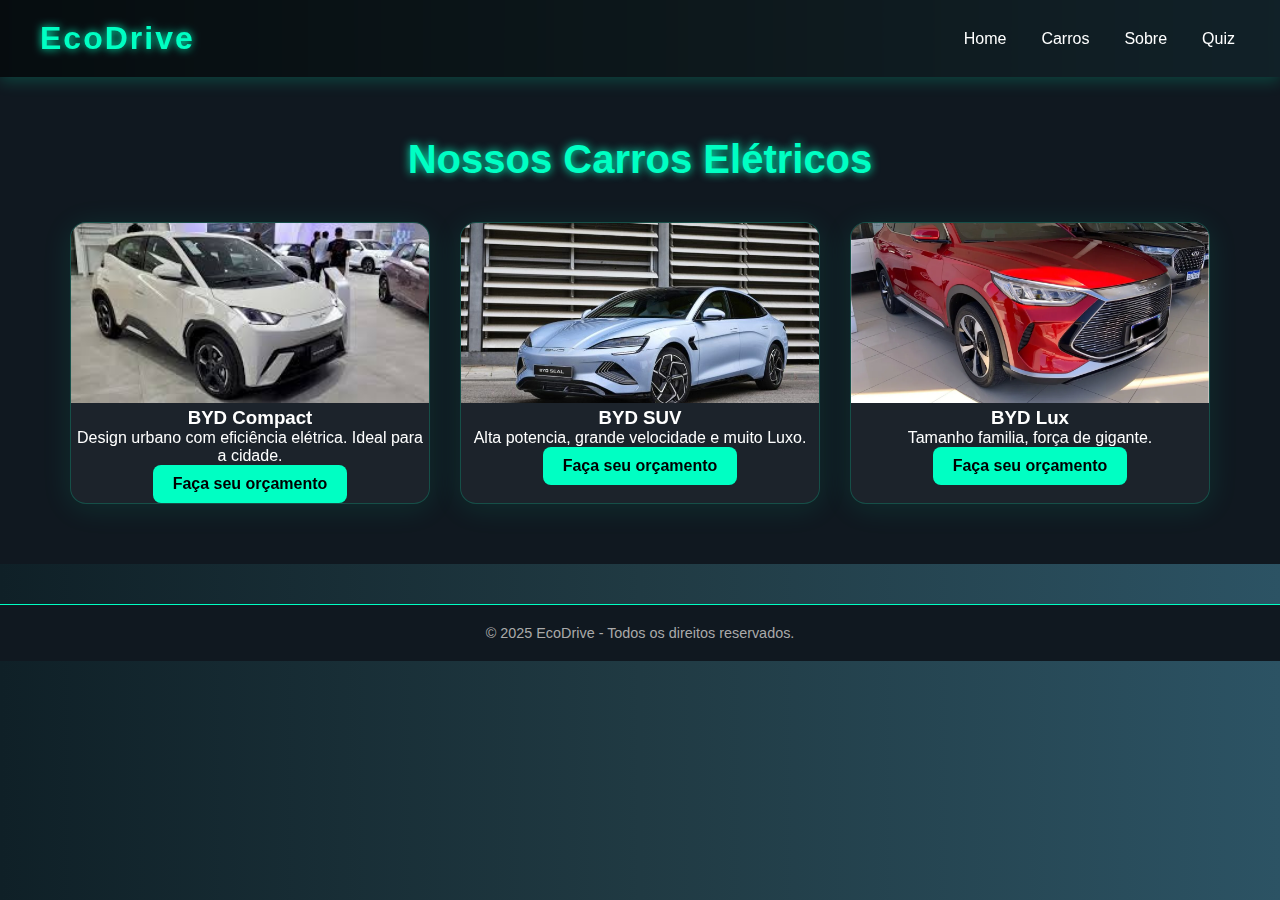
<file: pages/BYD.html>
<!DOCTYPE html>
<html lang="pt-BR">
<head>
  <meta charset="UTF-8" />
  <meta name="viewport" content="width=device-width, initial-scale=1.0"/>
  <title>EcoDrive - Carros</title>
  <link rel="stylesheet" href="../src/css/estilo.css"/>
</head>
<body>
  <header>
    <nav>
      <h1>EcoDrive</h1>
      <ul>
        <li><a href="../index.html">Home</a></li>
        <li class="dropdown">
          <a href="./carros.html" class="dropbtn">Carros</a>
          <ul class="dropdown-content">
            <li><a href="./GWM.html">GWM</a></li>
            <li><a href="./BYD.html">BYD</a></li>
            <li><a href="./TESLA.html">Tesla</a></li>
            <li><a href="./volkswagen.html">Volkswagen</a></li>
          </ul>
        </li>
        <li><a href="./sobre.html">Sobre</a></li>
        <li><a href="./quiz.html">Quiz</a></li>
      </ul>
    </nav>
  </header>

  <main>
    <section class="cards-container">
      <h2>Nossos Carros Elétricos</h2>
      <div class="cards">
        <div class="card">
          <img src="../src/assets/imagem1.jpg" alt="Eco Compact"/>
          <h3>BYD Compact</h3>
          <p>Design urbano com eficiência elétrica. Ideal para a cidade.</p>
          <a href="quiz.html" class="orcamento-btn">Faça seu orçamento</a>
        </div>
        <div class="card">
          <img src="../src/assets/imagem3.jpeg" alt="Eco SUV"/>
          <h3>BYD SUV</h3>
          <p>Alta potencia, grande velocidade e muito Luxo.</p>
          <a href="quiz.html" class="orcamento-btn">Faça seu orçamento</a>
        </div>
        <div class="card">
          <img src="../src/assets/Imagem6.jpg" alt="Eco Lux"/>
          <h3>BYD Lux</h3>
          <p>Tamanho familia, força de gigante.</p>
          <a href="quiz.html" class="orcamento-btn">Faça seu orçamento</a>
        </div>
      </div>
    </section>
  </main>

  <footer>
    <p>&copy; 2025 EcoDrive - Todos os direitos reservados.</p>
  </footer>
</body>
</html>
</file>
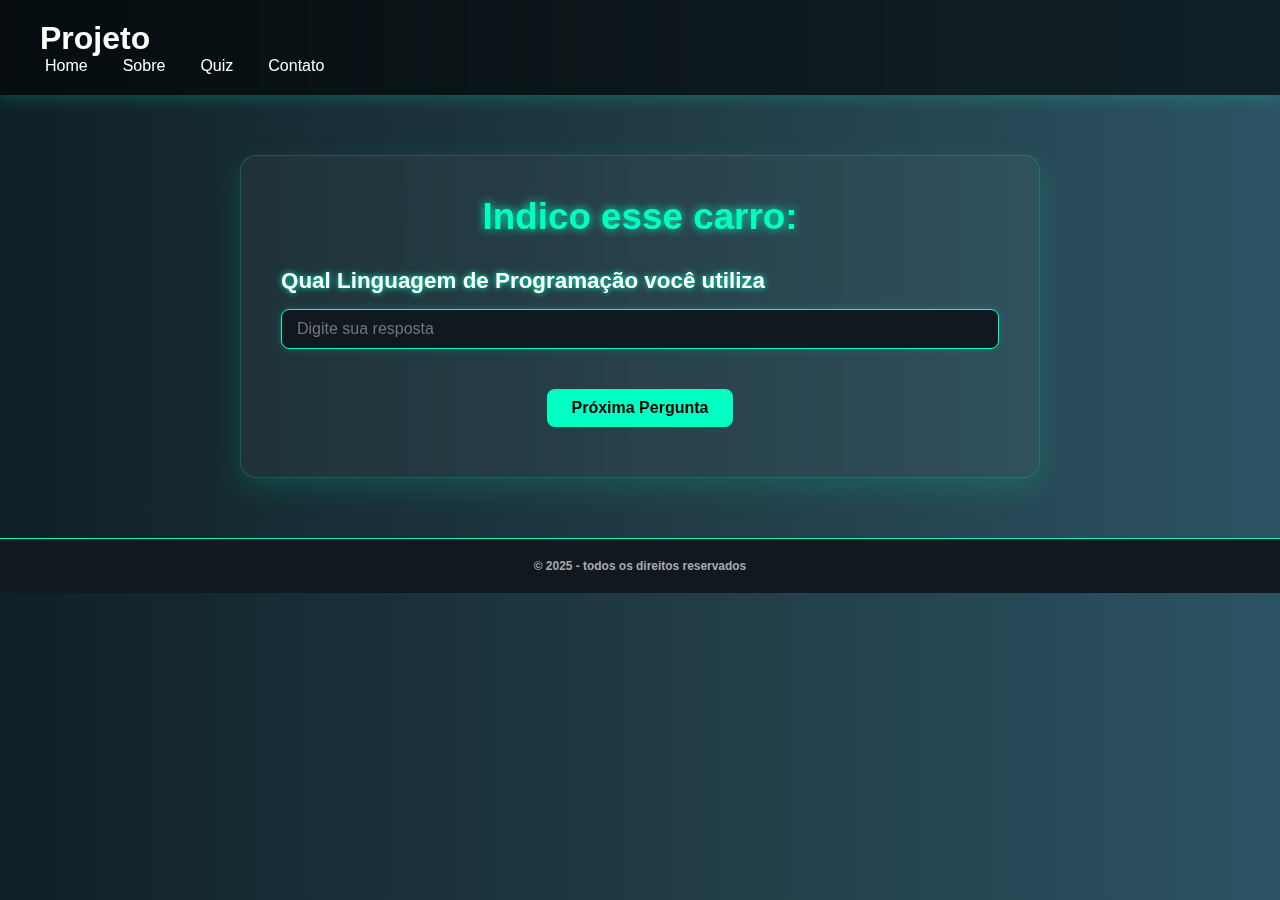
<file: pages/quiz.html>
<!DOCTYPE html>
<html lang="pt-br">
<head>
  <meta charset="UTF-8" />
  <meta name="viewport" content="width=device-width, initial-scale=1.0" />
  <!-- CHAMANDO O CSS EXTERNO -->
  <link rel="stylesheet" href="../src/css/estilo.css" />
  <title>Quiz</title>
</head>
<body>

  <header>
    <h1 id="logo">Projeto</h1>
    <nav>
      <ul>
        <li><a href="../index.html">Home</a></li>
        <li><a href="./sobre.html">Sobre</a></li>
        <li><a href="./quiz.html">Quiz</a></li>
        <li><a href="./contato.html">Contato</a></li>
      </ul>
    </nav>
  </header>

  <main id="container-quiz">
    <div class="quiz">
      <h1>Indico esse carro:</h1>
      
      <!-- PERGUNTAS -->
      <section id="container-perguntas">
        <h2 id="pergunta"></h2>
        <div id="container-respostas">
          <input type="text" placeholder="Digite sua resposta" id="resposta" />
        </div>
        <button id="proximo">Próxima Pergunta</button>
        <p id="message"></p>
      </section>

      <!-- RESULTADO -->
      <section id="container-resultado" class="hidden">
        <h2>Resultado do Quiz</h2>
        <ul id="lista-resultado"></ul>
        <button id="inicio-btn">Reiniciar</button>
      </section>

      <!-- IMAGEM DO CARRO FINAL -->
      <div id="imagem-carro" class="hidden">
        <h3>Esse carro é ideal para você!</h3>
        <img src="../src/assets/imagem1.jpg" alt="Carro indicado" />
      </div>

    </div>
  </main>

  <footer>
    <h5>&copy; 2025 - todos os direitos reservados</h5>
  </footer>

  <!-- CHAMANDO O SCRIPT -->
  <script src="../src/js/quiz.js"></script>
</body>
</html>
</file>
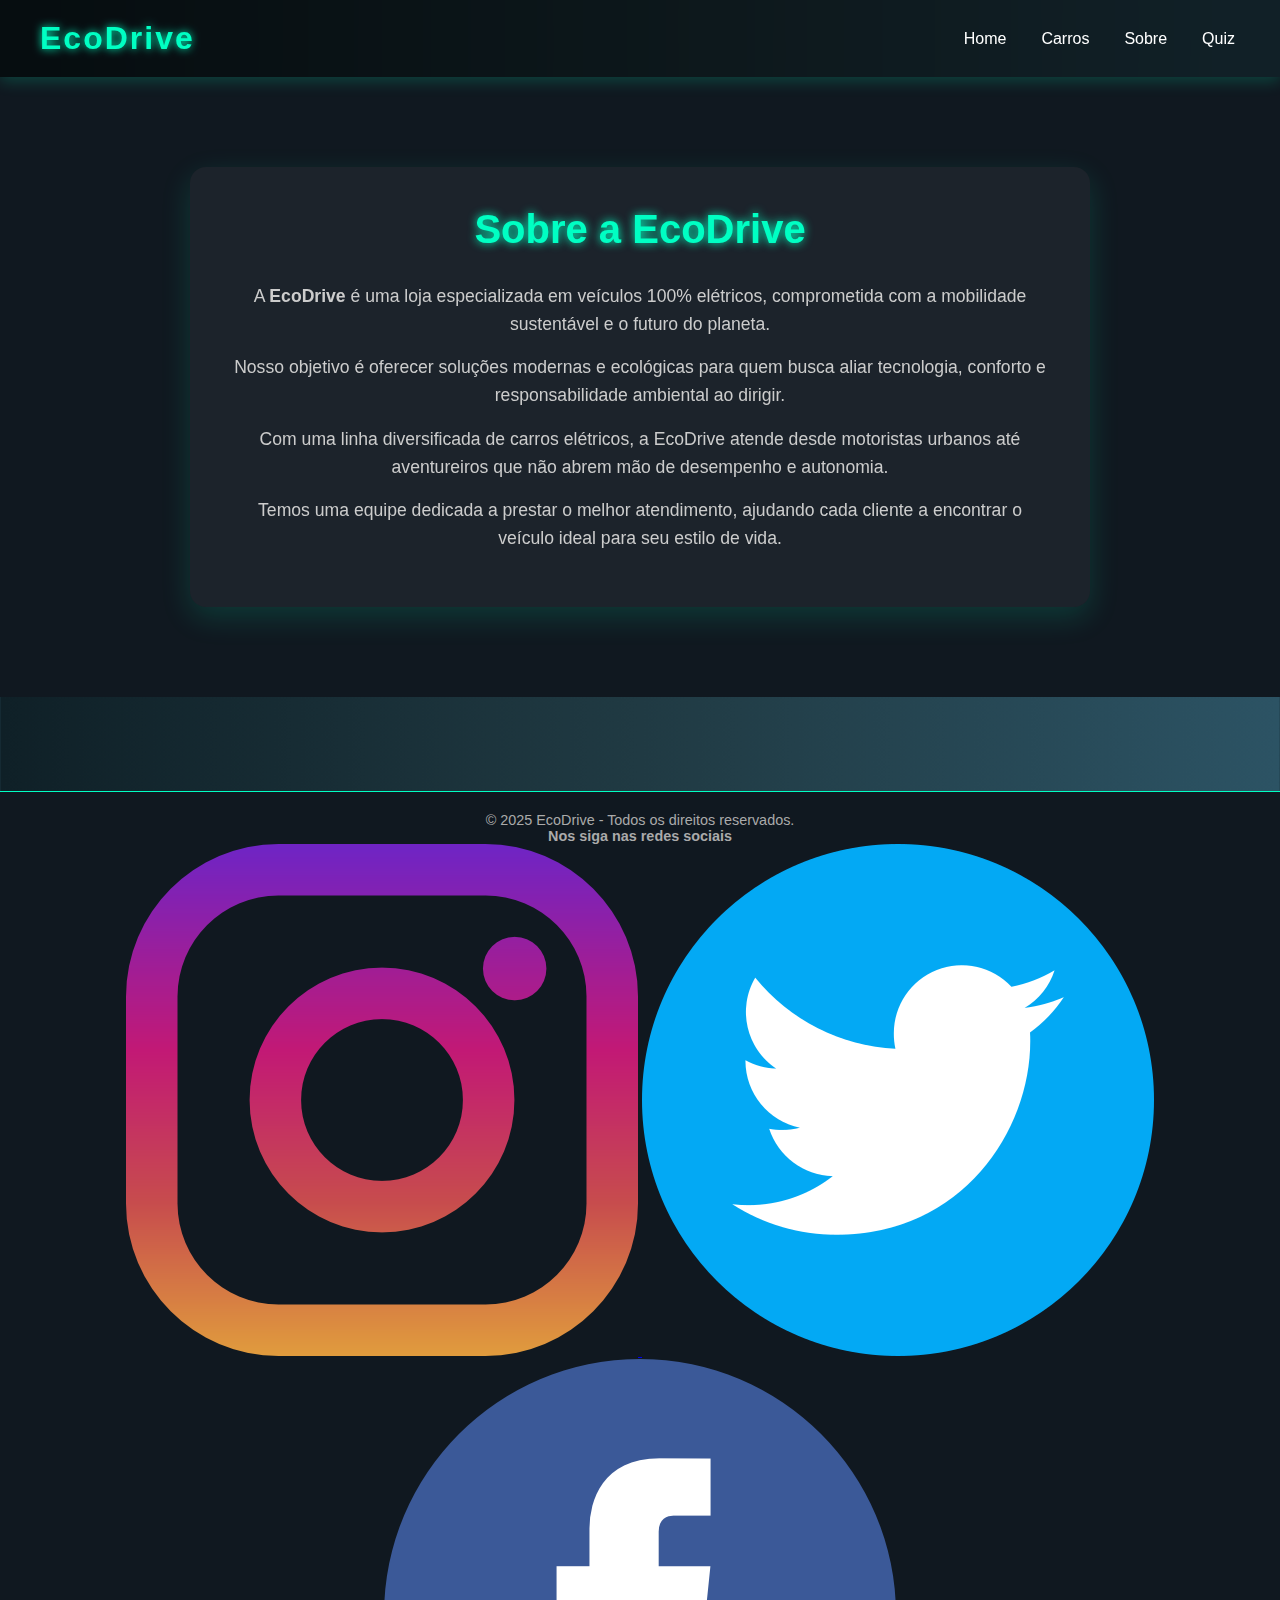
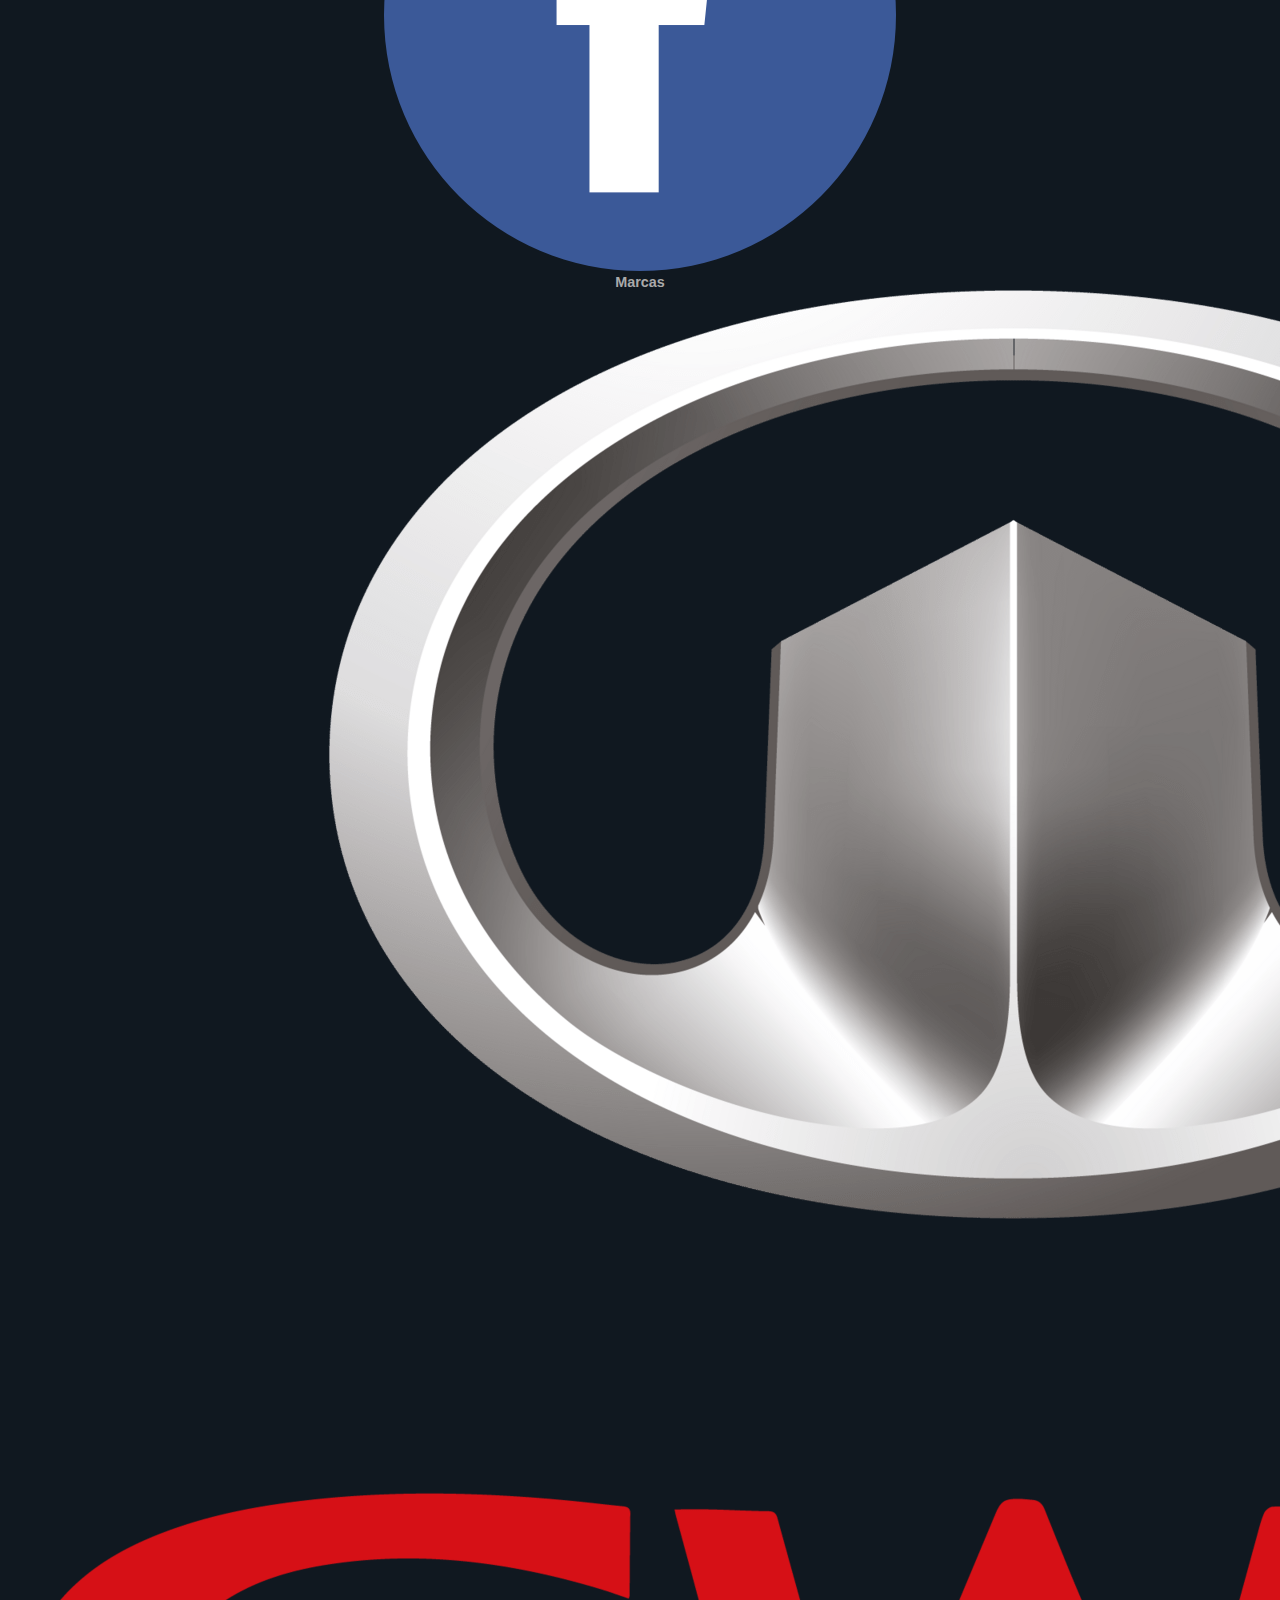
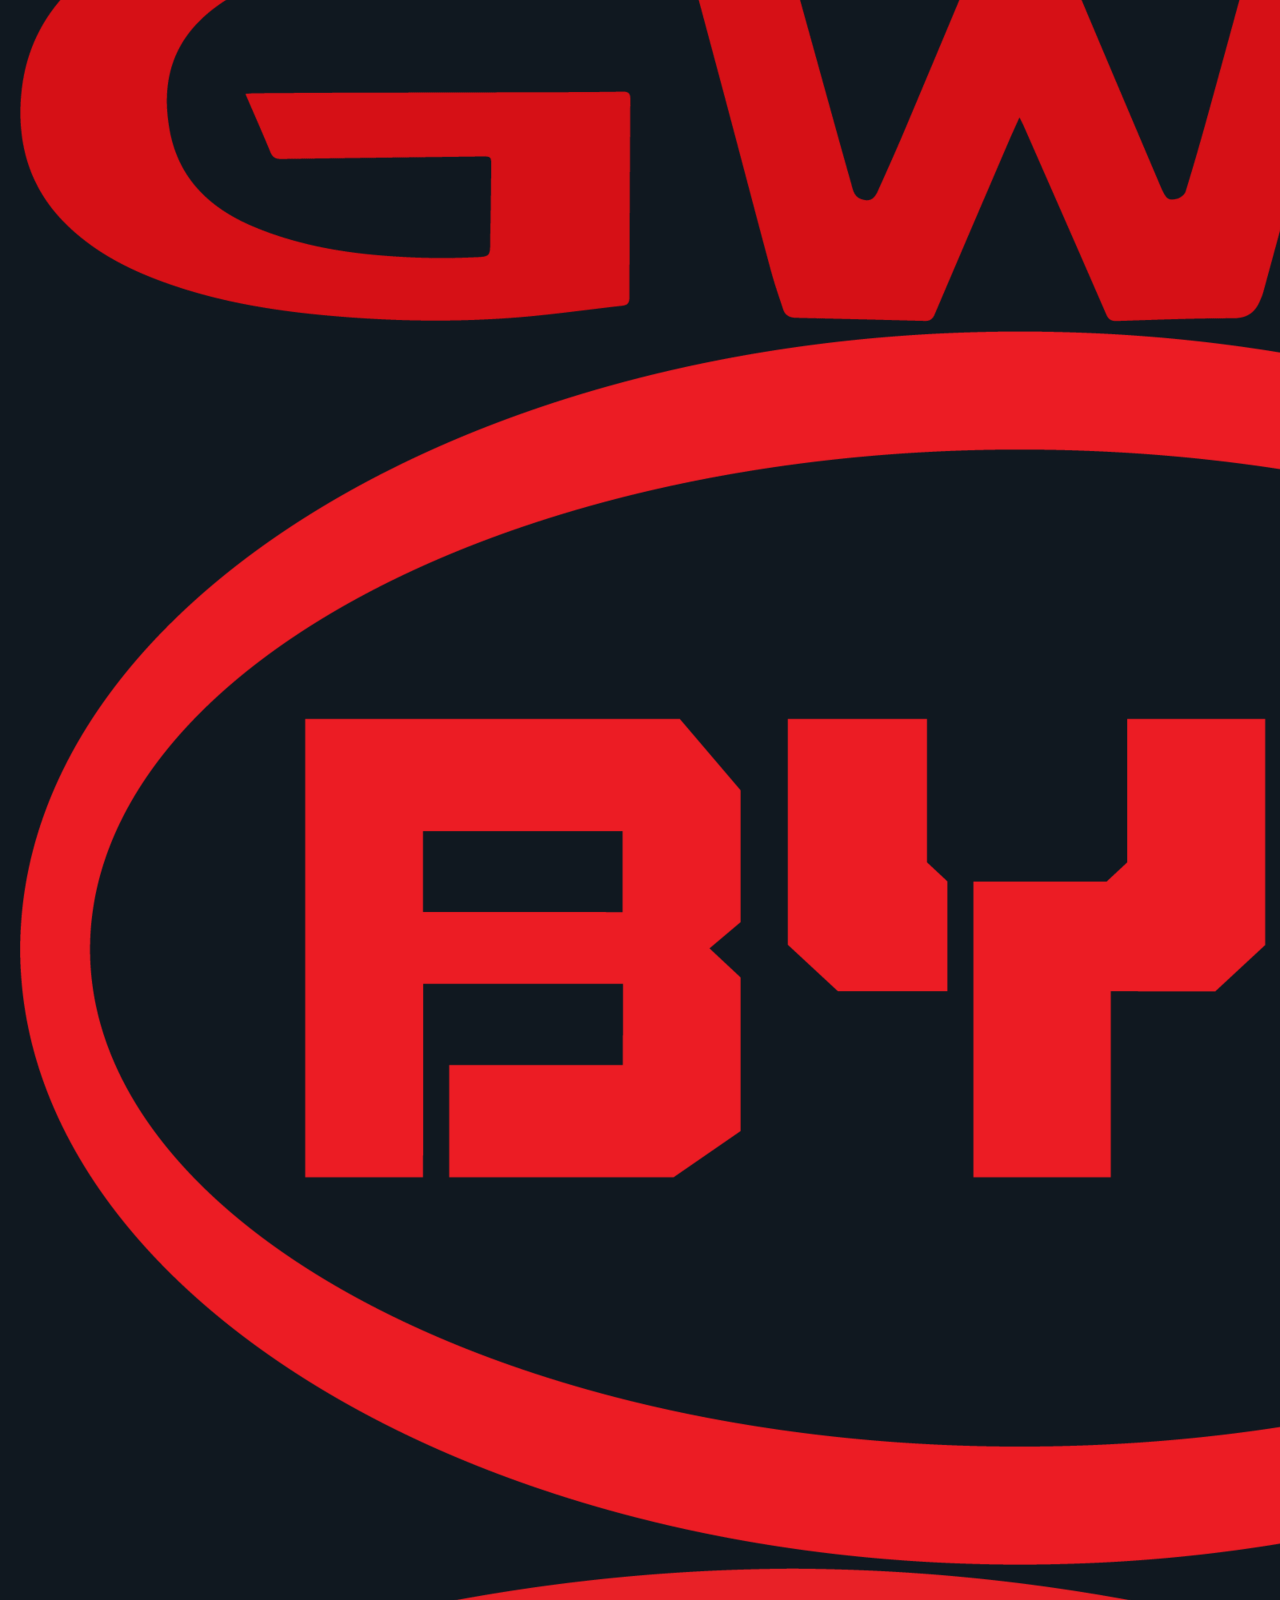
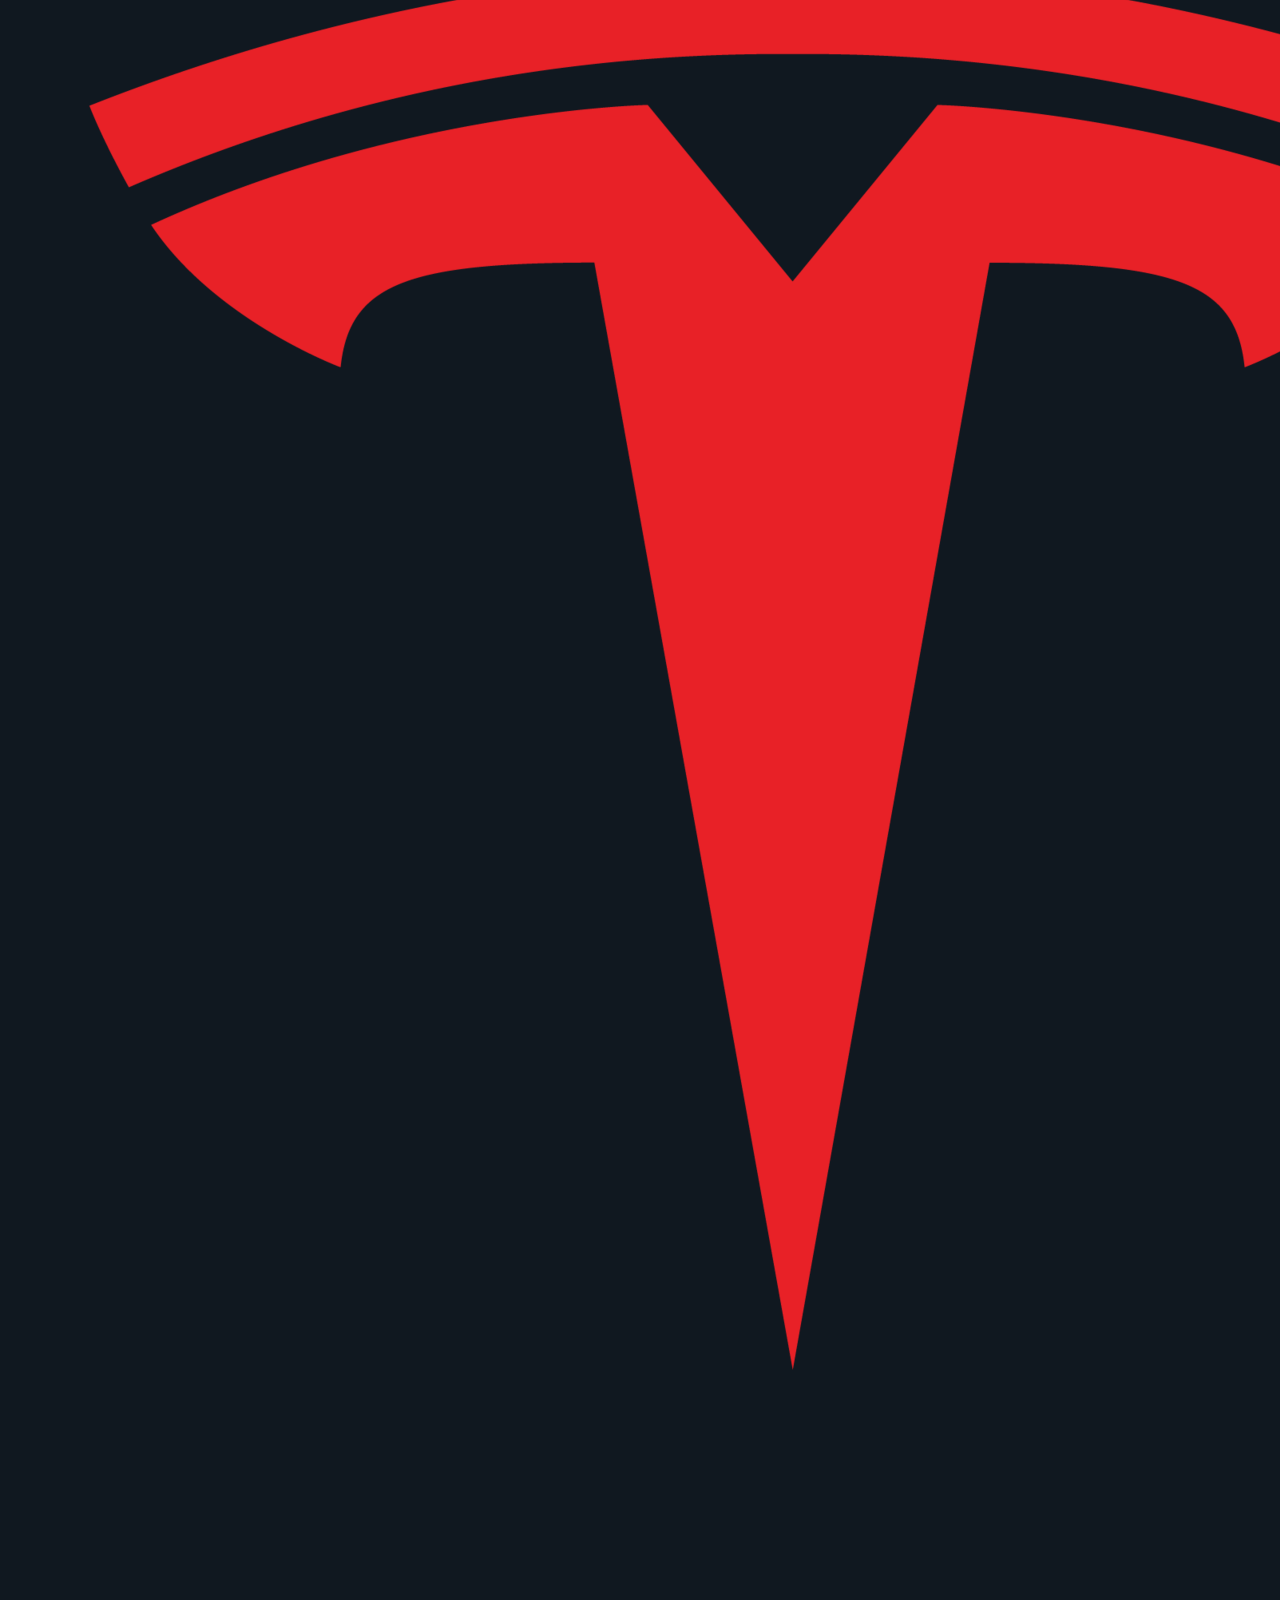
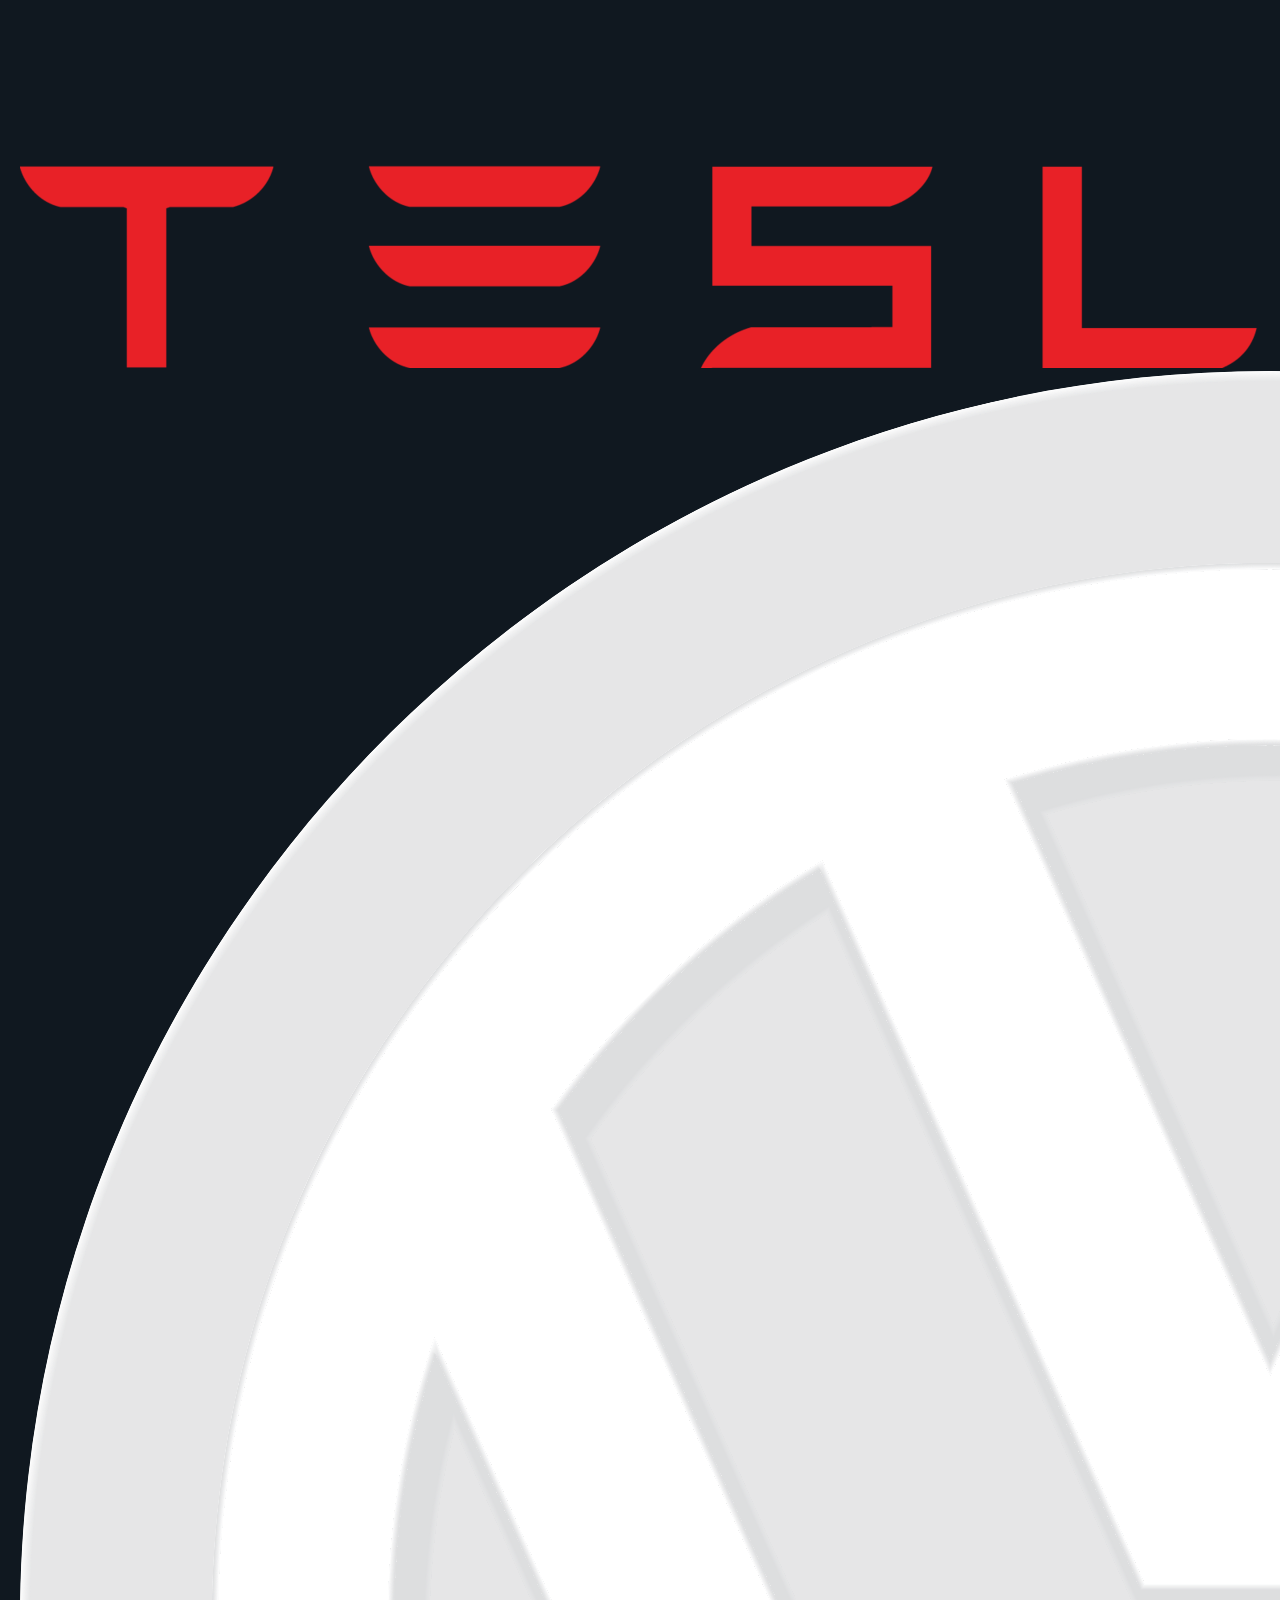
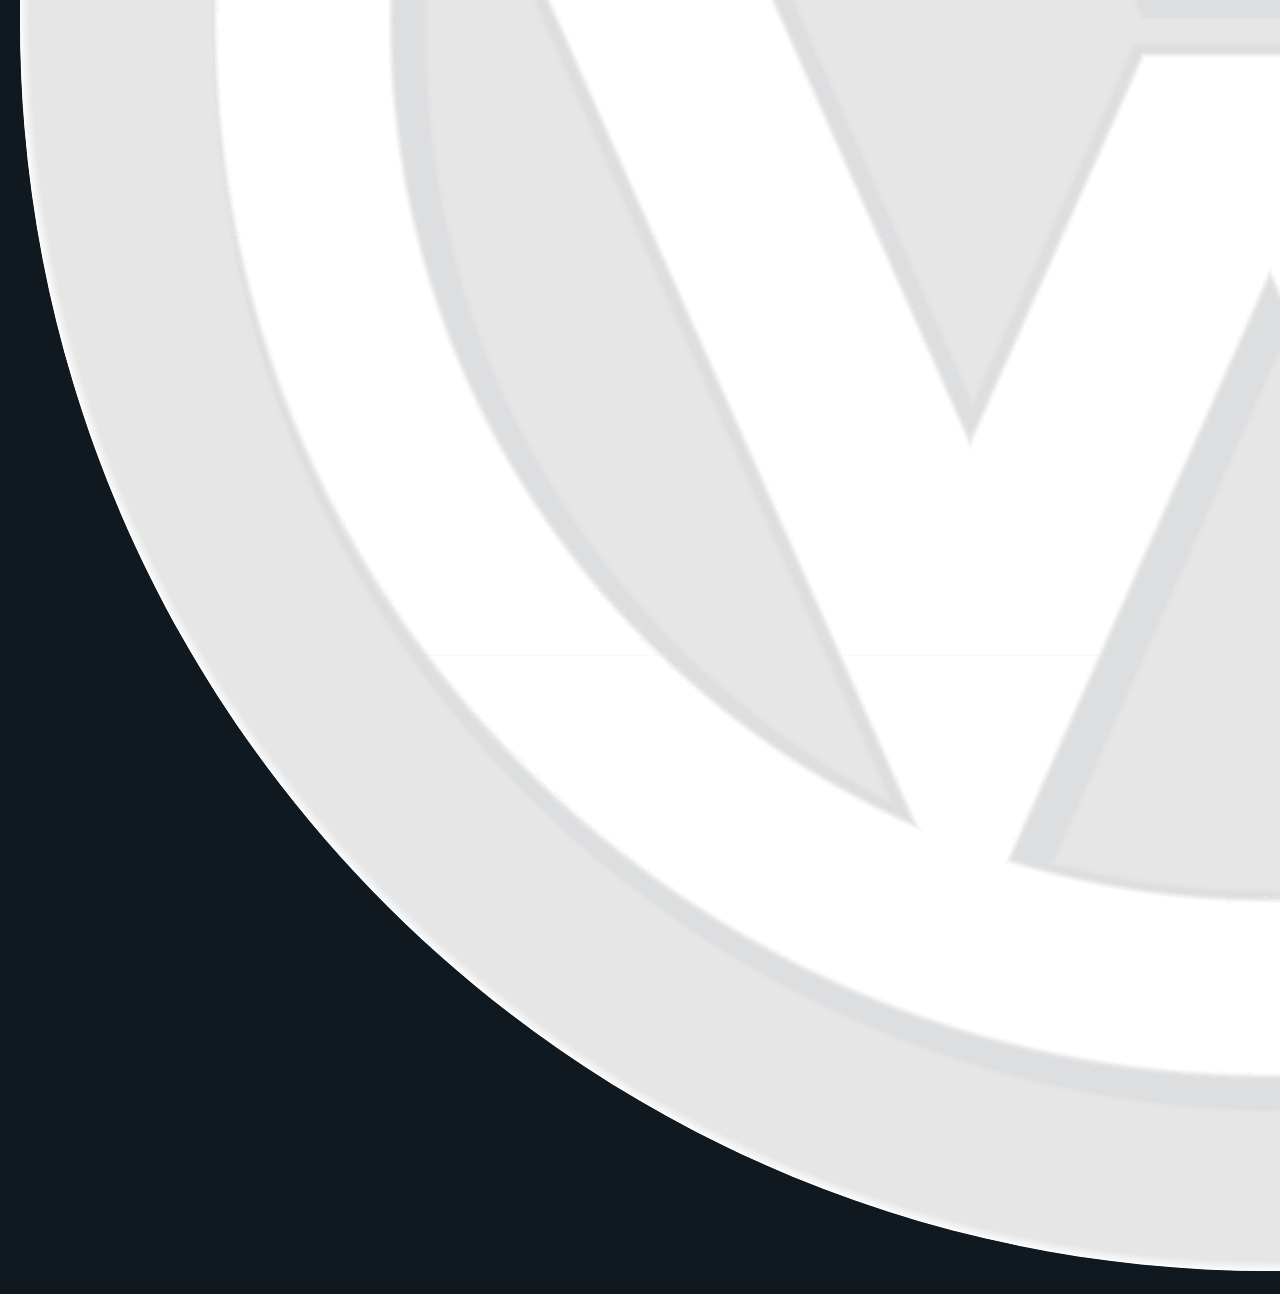
<file: pages/sobre.html>
<!DOCTYPE html>
<html lang="pt-BR">
<head>
  <meta charset="UTF-8" />
  <meta name="viewport" content="width=device-width, initial-scale=1.0"/>
  <title>EcoDrive - Sobre</title>
  <link rel="stylesheet" href="../src/css/estilo.css"/>
</head>
<body>
  <header>
    <nav>
      <h1>EcoDrive</h1>
      <ul>
        <li><a href="../index.html">Home</a></li>
        <li class="dropdown">
          <a href="./carros.html" class="dropbtn">Carros</a>
          <ul class="dropdown-content">
            <li><a href="./GWM.html">GWM</a></li>
            <li><a href="./BYD.html">BYD</a></li>
            <li><a href="./TESLA.html">Tesla</a></li>
            <li><a href="./volkswagen.html">Volkswagen</a></li>
          </ul>
        </li>
        <li><a href="./sobre.html">Sobre</a></li>
        <li><a href="./quiz.html">Quiz</a></li>
      </ul>
    </nav>
  </header>

  <main>
    <section class="sobre-nos">
      <h2>Sobre a EcoDrive</h2>
      <p>A <strong>EcoDrive</strong> é uma loja especializada em veículos 100% elétricos, comprometida com a mobilidade sustentável e o futuro do planeta.</p>
      
      <p>Nosso objetivo é oferecer soluções modernas e ecológicas para quem busca aliar tecnologia, conforto e responsabilidade ambiental ao dirigir.</p>
      
      <p>Com uma linha diversificada de carros elétricos, a EcoDrive atende desde motoristas urbanos até aventureiros que não abrem mão de desempenho e autonomia.</p>
      
      <p>Temos uma equipe dedicada a prestar o melhor atendimento, ajudando cada cliente a encontrar o veículo ideal para seu estilo de vida.</p>
    </section>
  </main>
  <br>
  <br>
  <br>
  <footer>
    <div class="footer-conteudo">
      <div class="footer-esquerda">
        <p>&copy; 2025 EcoDrive - Todos os direitos reservados.</p>
      </div>
      
      <div class="footer-meio">
        <h4>Nos siga nas redes sociais</h4>
        <div class="redes-sociais">
          <a href="https://www.instagram.com" target="_blank" aria-label="Instagram">
            <img src="../src/assets/instagram.png" alt="Instagram" />
          </a>
          <a href="https://www.twitter.com" target="_blank" aria-label="Twitter">
            <img src="../src/assets/twitter.png" alt="Twitter" />
          </a>
          <a href="https://www.facebook.com" target="_blank" aria-label="Facebook">
            <img src="../src/assets/facebook.png" alt="Facebook" />
          </a>
        </div>
      </div>
  
      <div class="footer-direita">
        <h4>Marcas</h4>
        <div class="logos-carros">
          <img src="../src/assets/gwm.png" alt="GWM" />
          <img src="../src/assets/byd.png" alt="BYD" />
          <img src="../src/assets/tesla.png" alt="Tesla" />
          <img src="../src/assets/volkswagen.svg" alt="Volkswagen" />
        </div>
      </div>
    </div>
  </footer>
</body>
</html>
</file>
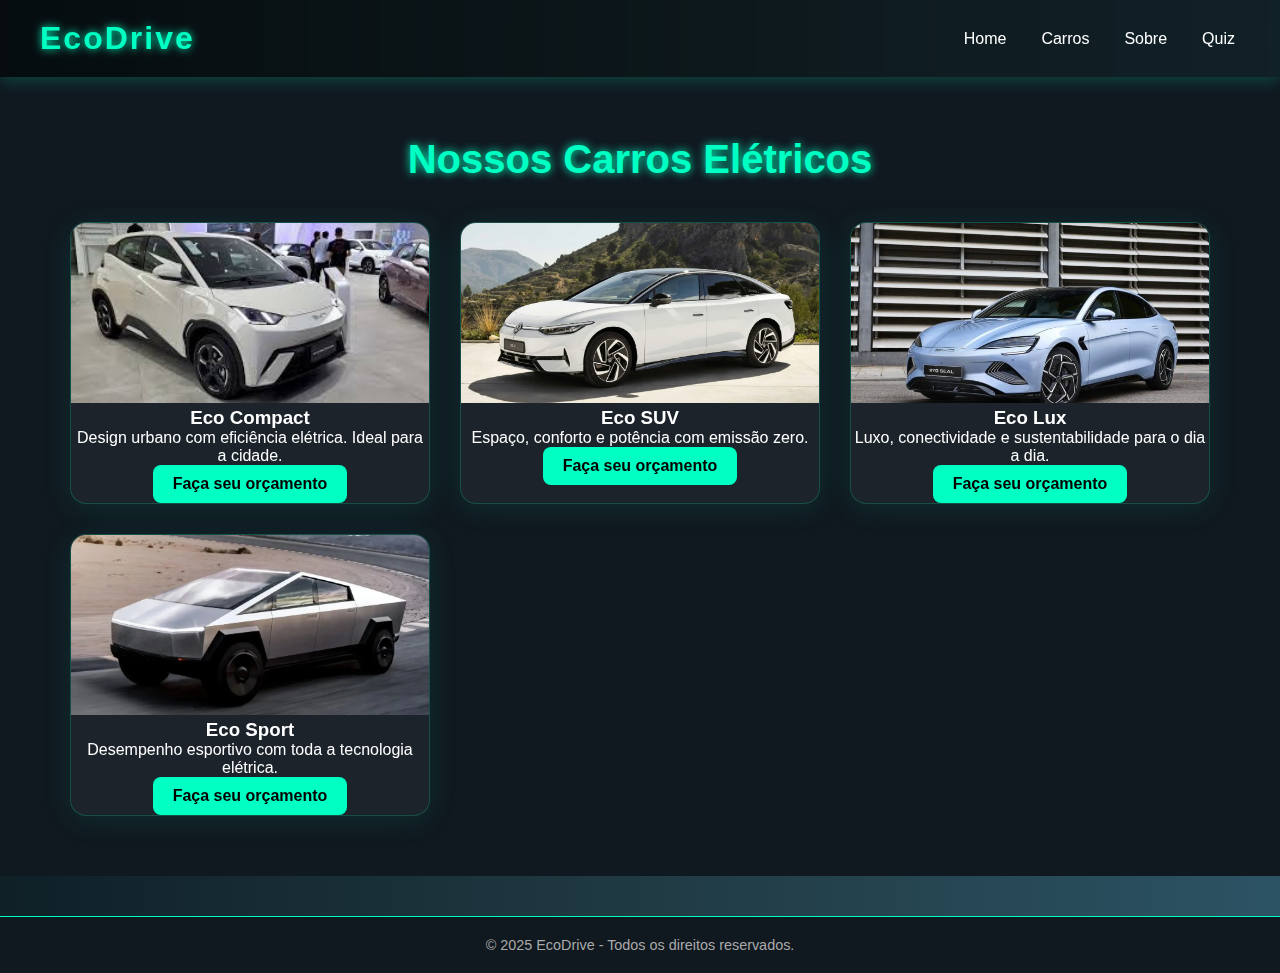
<file: pages/TESLA.html>
<!DOCTYPE html>
<html lang="pt-BR">
<head>
  <meta charset="UTF-8" />
  <meta name="viewport" content="width=device-width, initial-scale=1.0"/>
  <title>EcoDrive - Carros</title>
  <link rel="stylesheet" href="../src/css/estilo.css"/>
</head>
<body>
  <header>
    <nav>
      <h1>EcoDrive</h1>
        <ul>
          <li><a href="../index.html">Home</a></li>
          <li class="dropdown">
            <a href="./carros.html" class="dropbtn">Carros</a>
            <ul class="dropdown-content">
              <li><a href="./GWM.html">GWM</a></li>
              <li><a href="./BYD.html">BYD</a></li>
              <li><a href="./TESLA.html">Tesla</a></li>
              <li><a href="./volkswagen.html">Volkswagen</a></li>
            </ul>
          </li>
          <li><a href="./sobre.html">Sobre</a></li>
          <li><a href="./quiz.html">Quiz</a></li>
        </ul>
    </nav>
  </header>

  <main>
    <section class="cards-container">
      <h2>Nossos Carros Elétricos</h2>
      <div class="cards">
        <div class="card">
          <img src="../src/assets/imagem1.jpg" alt="Eco Compact"/>
          <h3>Eco Compact</h3>
          <p>Design urbano com eficiência elétrica. Ideal para a cidade.</p>
          <a href="quiz.html" class="orcamento-btn">Faça seu orçamento</a>
        </div>
        <div class="card">
          <img src="../src/assets/imagem2.jpeg" alt="Eco SUV"/>
          <h3>Eco SUV</h3>
          <p>Espaço, conforto e potência com emissão zero.</p>
          <a href="quiz.html" class="orcamento-btn">Faça seu orçamento</a>
        </div>
        <div class="card">
          <img src="../src/assets/imagem3.jpeg" alt="Eco Lux"/>
          <h3>Eco Lux</h3>
          <p>Luxo, conectividade e sustentabilidade para o dia a dia.</p>
          <a href="quiz.html" class="orcamento-btn">Faça seu orçamento</a>
        </div>
        <div class="card">
          <img src="../src/assets/imagem4.jpeg" alt="Eco Sport"/>
          <h3>Eco Sport</h3>
          <p>Desempenho esportivo com toda a tecnologia elétrica.</p>
          <a href="quiz.html" class="orcamento-btn">Faça seu orçamento</a>
        </div>
      </div>
    </section>
  </main>

  <footer>
    <p>&copy; 2025 EcoDrive - Todos os direitos reservados.</p>
  </footer>
</body>
</html>
</file>
<file: src/css/estilo.css>
/* Reset básico */
* {
  margin: 0;
  padding: 0;
  box-sizing: border-box;
}

body {
  font-family: "Poppins", sans-serif;
  background: linear-gradient(to right, #0f2027, #203a43, #2c5364);
  color: #ffffff;
  overflow-x: hidden;
  min-height: 100vh;
}

/* Header */
header {
  background: rgba(0, 0, 0, 0.6);
  backdrop-filter: blur(10px);
  padding: 20px 40px;
  position: sticky;
  top: 0;
  z-index: 1000;
  box-shadow: 0 4px 15px rgba(0, 255, 191, 0.2);
}

nav {
  display: flex;
  justify-content: space-between;
  align-items: center;
}

nav h1 {
  font-size: 2rem;
  color: #00ffc3;
  letter-spacing: 2px;
  font-weight: bold;
  text-shadow: 0 0 8px #00ffc3;
}

nav ul {
  list-style: none;
  display: flex;
  gap: 25px;
}

nav ul li a {
  text-decoration: none;
  color: #ffffff;
  font-weight: 500;
  position: relative;
  padding: 5px;
  transition: color 0.3s;
}

nav ul li a::after {
  content: "";
  width: 0%;
  height: 2px;
  background: #00ffc3;
  position: absolute;
  left: 0;
  bottom: 0;
  transition: width 0.3s;
}

nav ul li a:hover {
  color: #00ffc3;
}

nav ul li a:hover::after {
  width: 100%;
}
/* Dropdown Menu */
.dropdown {
  position: relative;
  display: inline-block;
}

.dropdown-content {
  display: none;
  position: absolute;
  background-color: #333;
  min-width: 160px;
  box-shadow: 0px 8px 16px rgba(0, 0, 0, 0.2);
  border-radius: 5px;
  z-index: 1;
}

.dropdown-content a {
  color: #ffffff;
  padding: 12px 16px;
  text-decoration: none;
  display: block;
}

.dropdown-content a:hover {
  background-color: #00ffc3;
  border-radius: 5px;
  color: #000;
}

.dropdown:hover .dropdown-content {
  display: block;
}

.dropdown:hover .dropbtn {
  color: #00ffc3;
}

/* Slideshow Section */
.slideshow {
  margin-top: 40px;
  height: 70vh;
  position: relative;
  display: flex;
  justify-content: center;
  align-items: center;
  overflow: hidden;
  border-radius: 20px;
  box-shadow: 0 10px 40px rgba(0, 255, 191, 0.3);
  animation: slideIn 1.5s ease-in-out;
}

.slideshow img {
  width: 90%;
  height: 90%;
  object-fit: cover;
  border-radius: 20px;
  animation: zoomFade 20s infinite;
}

/* Footer */
footer {
  text-align: center;
  padding: 20px;
  margin-top: 40px;
  background: #101820;
  font-size: 0.9rem;
  color: #aaa;
  border-top: 1px solid #00ffc3;
}

/* Animations */
@keyframes slideIn {
  from {
    opacity: 0;
    transform: translateY(50px);
  }
  to {
    opacity: 1;
    transform: translateY(0);
  }
}

@keyframes zoomFade {
  0%,
  100% {
    transform: scale(1);
    opacity: 1;
  }
  50% {
    transform: scale(1.05);
    opacity: 0.95;
  }
}

/* Responsividade */
@media (max-width: 768px) {
  nav ul {
    flex-direction: column;
    background: rgba(0, 0, 0, 0.85);
    position: absolute;
    top: 70px;
    right: 0;
    width: 200px;
    display: none;
  }

  nav.active ul {
    display: flex;
  }

  nav ul li {
    margin: 10px 0;
  }

  .slideshow {
    height: 50vh;
  }
  #container-quiz {
    padding: 20px;
  }

  #container-quiz .quiz h1 {
    font-size: 1.8rem;
  }

  #container-perguntas h2 {
    font-size: 1.2rem;
  }

  #proximo,
  #inicio-btn {
    width: 100%;
    padding: 12px;
  }
}
/* Container principal */
main {
  padding: 60px 20px;
  background-color: #101820;
}

/* Cards Container */
.cards-container {
  max-width: 1200px;
  margin: 0 auto;
  padding: 0 30px;
  text-align: center;
}

.cards-container h2 {
  font-size: 2.5rem;
  color: #00ffc3;
  margin-bottom: 40px;
  text-shadow: 0 0 10px #00ffc3;
}

/* Cards */
.cards {
  display: grid;
  grid-template-columns: repeat(
    auto-fit,
    minmax(280px, 1fr)
  ); /* Ajusta a quantidade de colunas */
  gap: 30px;
  justify-content: center; /* Centraliza os cards */
  align-items: stretch;
}

/* Card Individual */
.card {
  background: rgba(255, 255, 255, 0.05);
  border-radius: 16px;
  overflow: hidden;
  box-shadow: 0 4px 30px rgba(0, 255, 191, 0.1);
  backdrop-filter: blur(10px);
  transition: transform 0.3s ease, box-shadow 0.3s ease;
  border: 1px solid rgba(0, 255, 191, 0.2);
  width: 100%; /* Faz os cards ocuparem toda a largura disponível */
}

.card:hover {
  transform: translateY(-8px);
  box-shadow: 0 8px 30px rgba(0, 255, 191, 0.25);
}

/* Imagens dos Cards */
.card img {
  width: 100%; /* A imagem ocupa 100% da largura do card */
  height: 180px; /* Ajusta a altura da imagem para ficar compacta */
  object-fit: cover;
}

/* Conteúdo do Card */
.card-content {
  padding: 20px;
}

.card-content h3 {
  font-size: 1.4rem;
  color: #ffffff;
  margin-bottom: 10px;
  text-shadow: 0 0 4px #00ffc3;
}

.card-content p {
  font-size: 1rem;
  color: #ccc;
  margin-bottom: 15px;
}

/* Botão de Orçamento */
.orcamento-btn {
  display: inline-block;
  background-color: #00ffc3;
  color: #000;
  font-weight: bold;
  padding: 10px 20px;
  border: none;
  border-radius: 8px;
  text-decoration: none;
  transition: background-color 0.3s, transform 0.2s;
}

.orcamento-btn:hover {
  background-color: #00cfa4;
  transform: scale(1.05);
}

/* Container principal do quiz */
#container-quiz {
  max-width: 800px;
  margin: 60px auto;
  padding: 40px;
  background: rgba(255, 255, 255, 0.04);
  border: 1px solid rgba(0, 255, 191, 0.2);
  border-radius: 16px;
  backdrop-filter: blur(12px);
  box-shadow: 0 10px 30px rgba(0, 255, 191, 0.15);
  animation: slideIn 1.5s ease;
}

/* Título principal do quiz */
#container-quiz .quiz h1 {
  text-align: center;
  color: #00ffc3;
  font-size: 2.3rem;
  margin-bottom: 30px;
  text-shadow: 0 0 10px #00ffc3;
}

/* Pergunta */
#container-perguntas h2 {
  font-size: 1.4rem;
  color: #ffffff;
  margin-bottom: 15px;
  text-shadow: 0 0 6px #00ffc3;
}

/* Campo de resposta */
#resposta {
  width: 100%;
  padding: 10px 15px;
  font-size: 1rem;
  border-radius: 8px;
  border: none;
  outline: none;
  margin-bottom: 20px;
  background-color: #101820;
  color: #fff;
  border: 1px solid #00ffc3;
  box-shadow: 0 0 8px rgba(0, 255, 191, 0.2);
}

/* Botão Próxima Pergunta */
#proximo,
#inicio-btn {
  background-color: #00ffc3;
  color: #000;
  font-weight: bold;
  font-size: 1rem;
  padding: 10px 25px;
  border: none;
  border-radius: 8px;
  cursor: pointer;
  transition: background 0.3s ease, transform 0.2s;
  display: block;
  margin: 20px auto 10px;
}

#proximo:hover,
#inicio-btn:hover {
  background-color: #00cfa4;
  transform: scale(1.05);
}

/* Mensagem de feedback */
#message {
  text-align: center;
  font-size: 1rem;
  margin-top: 10px;
  color: #ffcc00;
  font-style: italic;
}

/* Resultado */
#container-resultado {
  margin-top: 30px;
  padding: 20px;
  background-color: #101820;
  border-left: 4px solid #00ffc3;
  border-radius: 8px;
  display: none;
}

#container-resultado h2 {
  color: #00ffc3;
  font-size: 1.5rem;
  margin-bottom: 15px;
}

#lista-resultado {
  list-style: decimal;
  padding-left: 20px;
  color: #fff;
  font-size: 1rem;
}

/* Classe para esconder o resultado */
.hidden {
  display: none;
}
/* Seção Sobre */
.sobre-nos {
  padding: 40px;
  text-align: center;
  background-color: rgba(255, 255, 255, 0.05);
  border-radius: 16px;
  box-shadow: 0 10px 30px rgba(0, 255, 191, 0.15);
  backdrop-filter: blur(10px);
  margin: 30px auto;
  max-width: 900px;
  animation: slideIn 1.5s ease;
}

.sobre-nos h2 {
  font-size: 2.5rem;
  color: #00ffc3;
  margin-bottom: 30px;
  text-shadow: 0 0 10px #00ffc3;
}

.sobre-nos p {
  font-size: 1.1rem;
  color: #ccc;
  line-height: 1.6;
  margin-bottom: 15px;
}
</file>
